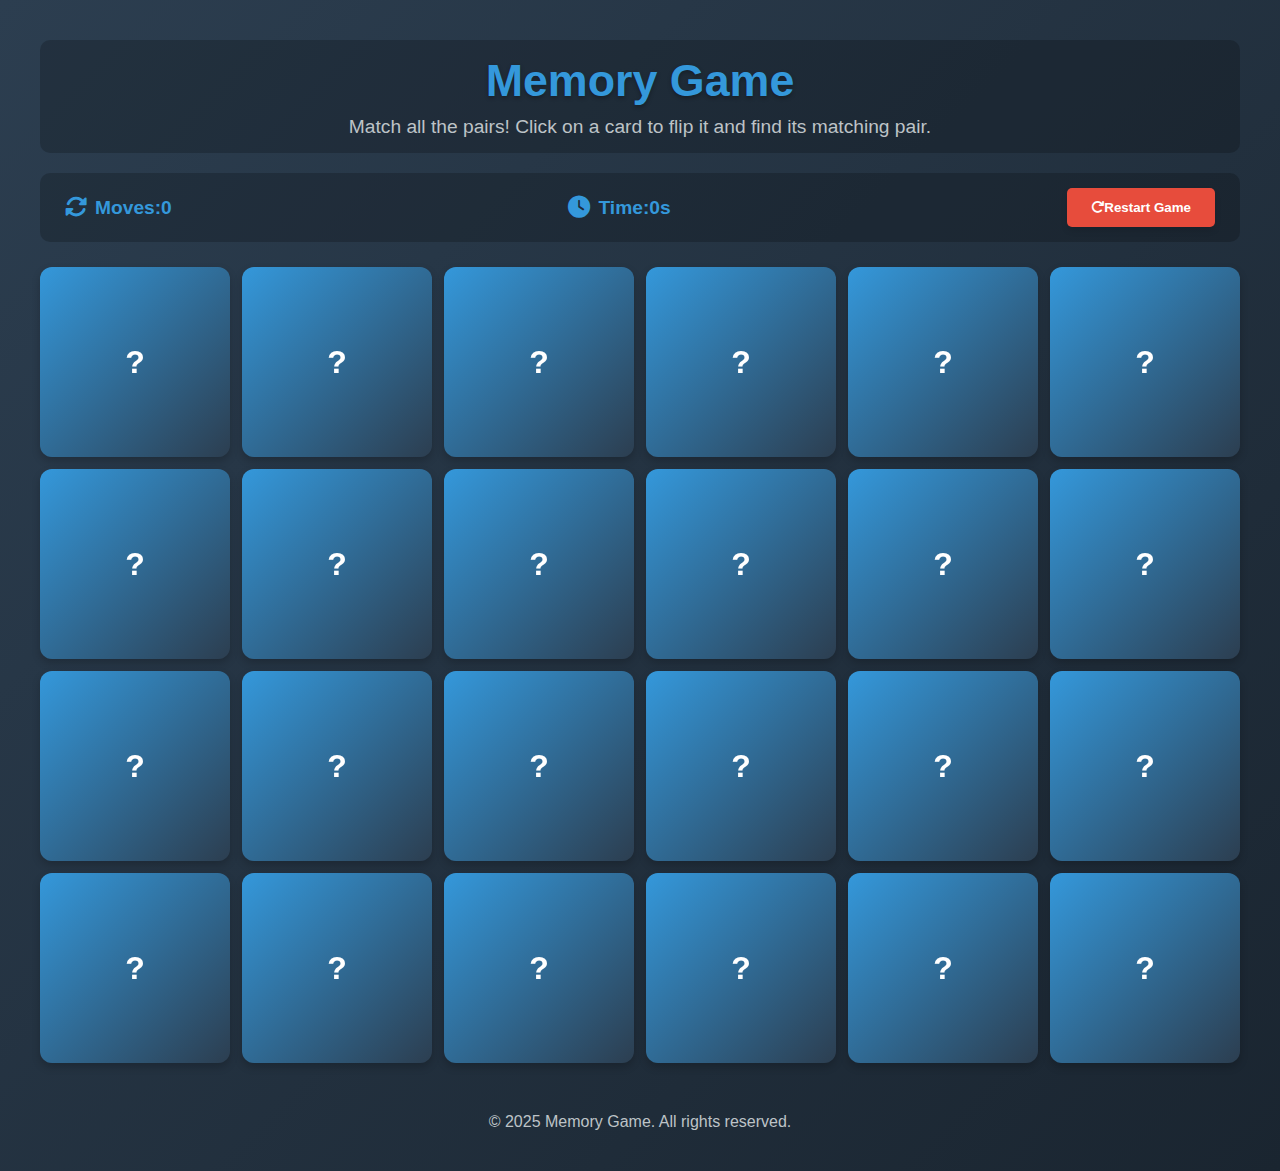
<file: index.html>
<!DOCTYPE html>
<html lang="en">
<head>
  <meta charset="UTF-8">
  <meta name="viewport" content="width=device-width, initial-scale=1.0">
  
  <!--font awesome and google fonts-->
  <link rel="stylesheet" href="https://cdnjs.cloudflare.com/ajax/libs/font-awesome/6.4.0/css/all.min.css">
  <link rel="stylesheet" href="assets/css/style.css">
  <title>Memory Game</title>
</head>
<body>
  <div class="container">
    <header>
      <h1>Memory Game</h1>
      <p class="instructions">Match all the pairs! Click on a card to flip it and find its matching pair.</p>
    </header>

    <div class="game-info">
      <div class="moves"><i class="fas fa-sync-alt"></i> Moves: <span id="moves-count">0</span></div>
      <div class="timer"><i class="fas fa-clock"></i> Time: <span id="time">0</span>s</div>
      <button class="restart-btn" id="restart"><i class="fas fa-redo"></i> Restart Game</button>
    </div>

    <div class="game-board desktop-layout" id="game-board">
      <!-- Cards will be generated by JavaScript -->
    </div>

    <footer>
      <p>© 2025 Memory Game. All rights reserved.</p>
    </footer>
  </div>

  <div class="win-message" id="win-message">
    <div class="win-content">
      <h2>Congratulations!</h2>
      <p>You've matched all the pairs in <span id="final-moves">0</span> moves and <span id="final-time">0</span> seconds!</p>
      <button class="play-again-btn" id="play-again"><i class="fas fa-play"></i> Play Again</button>
    </div>
  </div>

  <script src="assets/js/script.js"></script>
</body>
</html>
</file>
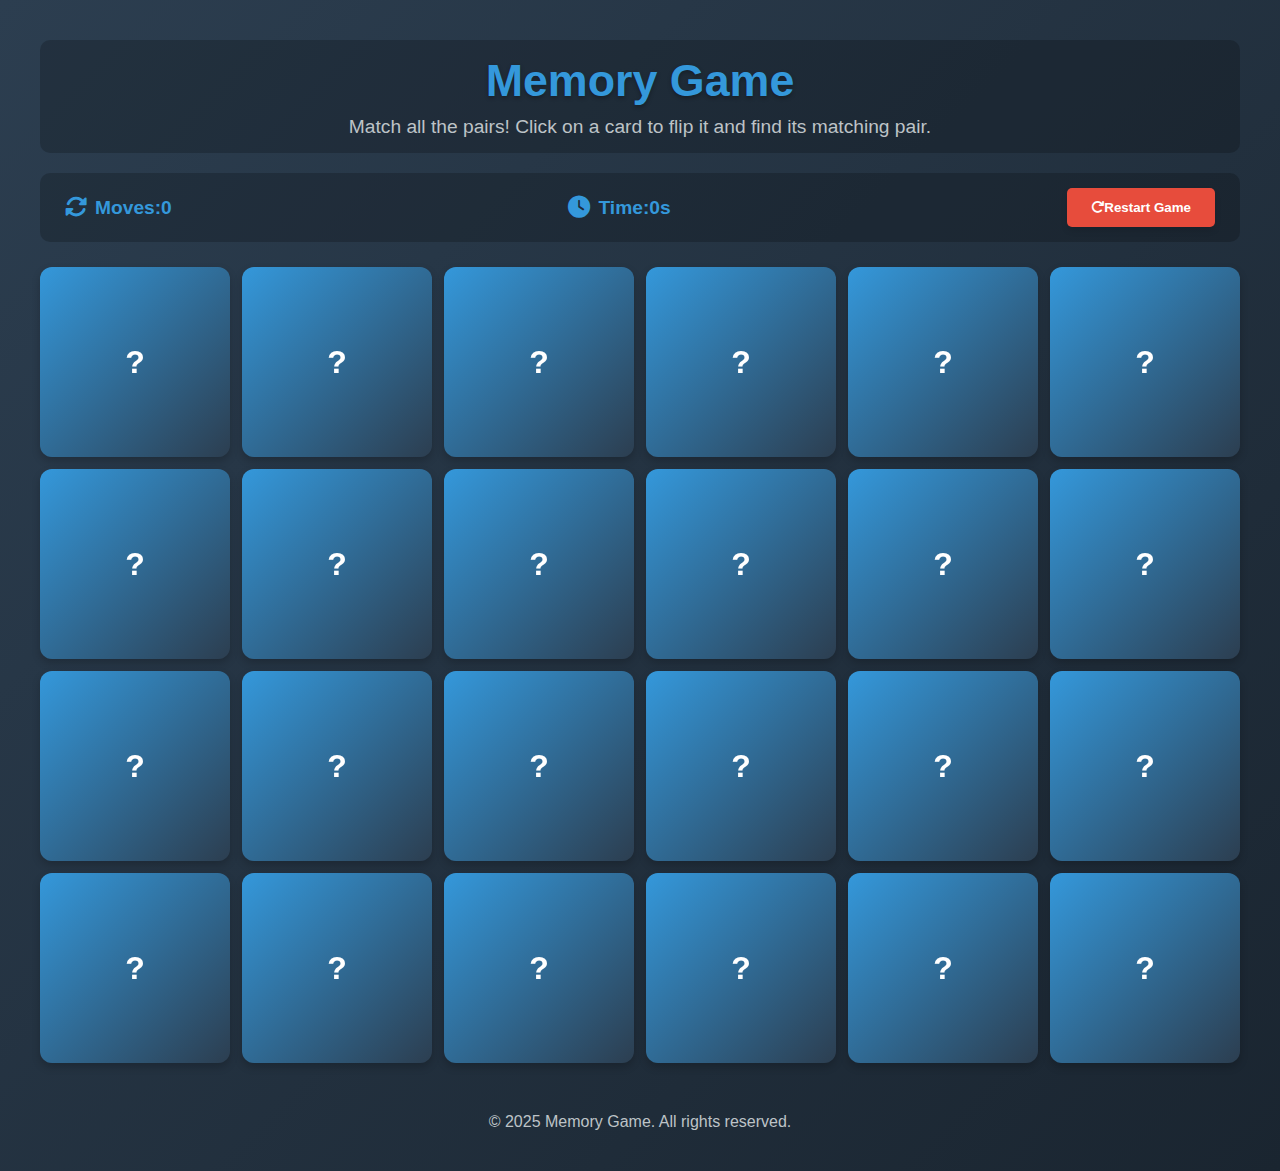
<file: project-2/index.html>
<!DOCTYPE html>
<html lang="en">
<head>
  <meta charset="UTF-8">
  <meta name="viewport" content="width=device-width, initial-scale=1.0">
  
  <!--font awesome and google fonts-->
  <link rel="stylesheet" href="https://cdnjs.cloudflare.com/ajax/libs/font-awesome/6.4.0/css/all.min.css">
  <link rel="stylesheet" href="assets/css/styles.css">
  <title>Memory Game</title>
</head>
<body>
  <div class="container">
    <header>
      <h1>Memory Game</h1>
      <p class="instructions">Match all the pairs! Click on a card to flip it and find its matching pair.</p>
    </header>

    <div class="game-info">
      <div class="moves"><i class="fas fa-sync-alt"></i> Moves: <span id="moves-count">0</span></div>
      <div class="timer"><i class="fas fa-clock"></i> Time: <span id="time">0</span>s</div>
      <button class="restart-btn" id="restart"><i class="fas fa-redo"></i> Restart Game</button>
    </div>

    <div class="game-board desktop-layout" id="game-board">
      <!-- Cards will be generated by JavaScript -->
    </div>

    <footer>
      <p>© 2025 Memory Game. All rights reserved.</p>
    </footer>
  </div>

  <div class="win-message" id="win-message">
    <div class="win-content">
      <h2>Congratulations!</h2>
      <p>You've matched all the pairs in <span id="final-moves">0</span> moves and <span id="final-time">0</span> seconds!</p>
      <button class="play-again-btn" id="play-again"><i class="fas fa-play"></i> Play Again</button>
    </div>
  </div>

  <script src="assets/js/scripts.js"></script>
</body>
</html>
</file>
<file: assets/css/style.css>
* {
  margin: 0;
  padding: 0;
  box-sizing: border-box;
  font-family: 'Segoe UI', Tahoma, Geneva, Verdana, sans-serif;
}

body {
  background: linear-gradient(135deg, #2c3e50, #1a2530);
  color: #ecf0f1;
  min-height: 100vh;
  display: flex;
  flex-direction: column;
  align-items: center;
  padding: 20px;
}

.container {
  width: 100%;
  max-width: 1200px;
  margin: 0 auto;
}

header {
  text-align: center;
  margin: 20px 0;
  padding: 15px;
  border-radius: 10px;
  background: rgba(0, 0, 0, 0.2);
  width: 100%;
}

h1 {
  font-size: 2.8rem;
  margin-bottom: 10px;
  color: #3498db;
  text-shadow: 0 2px 4px rgba(0, 0, 0, 0.3);
}

.instructions {
  font-size: 1.2rem;
  max-width: 600px;
  margin: 0 auto;
  color: #bdc3c7;
}

.game-info {
  display: flex;
  justify-content: space-between;
  align-items: center;
  background: rgba(0, 0, 0, 0.2);
  padding: 15px 25px;
  border-radius: 10px;
  margin-bottom: 25px;
  flex-wrap: wrap;
  width: 100%;
}

.moves, .timer {
  font-size: 1.2rem;
  font-weight: 600;
  color: #3498db;
  display: flex;
  align-items: center;
}

.moves i, .timer i {
  margin-right: 8px;
  font-size: 1.4rem;
}

.restart-btn {
  padding: 12px 24px;
  background: #e74c3c;
  color: white;
  border: none;
  border-radius: 5px;
  cursor: pointer;
  font-weight: 600;
  transition: all 0.3s ease;
  display: flex;
  align-items: center;
  box-shadow: 0 4px 6px rgba(0, 0, 0, 0.1);
}

.restart-btn:hover {
  background: #c0392b;
  transform: translateY(-2px);
  box-shadow: 0 6px 8px rgba(0, 0, 0, 0.15);
}

.game-board {
  display: grid;
  grid-gap: 12px;
  margin: 0 auto 30px;
  justify-content: center;
  max-width: 100%;
}

/* Layouts */
.desktop-layout { grid-template-columns: repeat(6, 1fr); }
.tablet-layout { grid-template-columns: repeat(4, 1fr); }
.mobile-layout { grid-template-columns: repeat(3, 1fr); }

.card {
  width: 100%;
  aspect-ratio: 1;
  perspective: 1000px;
  cursor: pointer;
}

.card-inner {
  position: relative;
  width: 100%;
  height: 100%;
  text-align: center;
  transition: transform 0.6s;
  transform-style: preserve-3d;
  border-radius: 12px;
  box-shadow: 0 4px 8px rgba(0, 0, 0, 0.2);
}

.card.flipped .card-inner { transform: rotateY(180deg); }
.card.matched .card-inner {
  transform: rotateY(180deg);
  box-shadow: 0 0 15px rgba(46, 204, 113, 0.6);
}

.card-front, .card-back {
  position: absolute;
  width: 100%;
  height: 100%;
  -webkit-backface-visibility: hidden;
  backface-visibility: hidden;
  display: flex;
  justify-content: center;
  align-items: center;
  border-radius: 12px;
}

.card-front {
  background: linear-gradient(135deg, #3498db, #2c3e50);
  color: white;
  font-size: 2rem;
  font-weight: bold;
}

.card-back {
  background-color: #fff;
  color: #2c3e50;
  transform: rotateY(180deg);
  font-size: 2.2rem;
  font-weight: bold;
}

.card.matched .card-back {
  background: linear-gradient(135deg, #2ecc71, #27ae60);
  color: white;
}

footer {
  text-align: center;
  color: #bdc3c7;
  margin-top: auto;
  padding: 20px 0;
  font-size: 1rem;
  width: 100%;
}

/* Win message */
.win-message {
  display: none;
  position: fixed;
  top: 0;
  left: 0;
  width: 100%;
  height: 100%;
  background-color: rgba(0, 0, 0, 0.9);
  flex-direction: column;
  justify-content: center;
  align-items: center;
  z-index: 100;
  color: white;
  text-align: center;
}

.win-content {
  background: linear-gradient(135deg, #3498db, #2c3e50);
  padding: 40px;
  border-radius: 15px;
  max-width: 90%;
  width: 500px;
  box-shadow: 0 10px 30px rgba(0, 0, 0, 0.5);
}

.win-content h2 { font-size: 2.5rem; color: #2ecc71; margin-bottom: 20px; }
.win-content p { font-size: 1.3rem; margin-bottom: 25px; }

/* Responsive adjustments */
@media (max-width: 1024px) {
  h1 { font-size: 2.4rem; }
  .instructions { font-size: 1.1rem; }
  .card-front { font-size: 1.8rem; }
  .card-back { font-size: 2rem; }
}

@media (max-width: 768px) {
  h1 { font-size: 2rem; }
  .instructions { font-size: 1rem; }
  .game-info { flex-direction: column; gap: 10px; }
}

@media (max-width: 480px) {
  h1 { font-size: 1.8rem; }
  .instructions { font-size: 0.9rem; }
  .card-front { font-size: 1.5rem; }
  .card-back { font-size: 1.7rem; }
}
</file>
<file: project-2/assets/css/styles.css>
* {
  margin: 0;
  padding: 0;
  box-sizing: border-box;
  font-family: 'Segoe UI', Tahoma, Geneva, Verdana, sans-serif;
}

body {
  background: linear-gradient(135deg, #2c3e50, #1a2530);
  color: #ecf0f1;
  min-height: 100vh;
  display: flex;
  flex-direction: column;
  align-items: center;
  padding: 20px;
}

.container {
  width: 100%;
  max-width: 1200px;
  margin: 0 auto;
}

header {
  text-align: center;
  margin: 20px 0;
  padding: 15px;
  border-radius: 10px;
  background: rgba(0, 0, 0, 0.2);
  width: 100%;
}

h1 {
  font-size: 2.8rem;
  margin-bottom: 10px;
  color: #3498db;
  text-shadow: 0 2px 4px rgba(0, 0, 0, 0.3);
}

.instructions {
  font-size: 1.2rem;
  max-width: 600px;
  margin: 0 auto;
  color: #bdc3c7;
}

.game-info {
  display: flex;
  justify-content: space-between;
  align-items: center;
  background: rgba(0, 0, 0, 0.2);
  padding: 15px 25px;
  border-radius: 10px;
  margin-bottom: 25px;
  flex-wrap: wrap;
  width: 100%;
}

.moves, .timer {
  font-size: 1.2rem;
  font-weight: 600;
  color: #3498db;
  display: flex;
  align-items: center;
}

.moves i, .timer i {
  margin-right: 8px;
  font-size: 1.4rem;
}

.restart-btn {
  padding: 12px 24px;
  background: #e74c3c;
  color: white;
  border: none;
  border-radius: 5px;
  cursor: pointer;
  font-weight: 600;
  transition: all 0.3s ease;
  display: flex;
  align-items: center;
  box-shadow: 0 4px 6px rgba(0, 0, 0, 0.1);
}

.restart-btn:hover {
  background: #c0392b;
  transform: translateY(-2px);
  box-shadow: 0 6px 8px rgba(0, 0, 0, 0.15);
}

.game-board {
  display: grid;
  grid-gap: 12px;
  margin: 0 auto 30px;
  justify-content: center;
  max-width: 100%;
}

/* Layouts */
.desktop-layout { grid-template-columns: repeat(6, 1fr); }
.tablet-layout { grid-template-columns: repeat(4, 1fr); }
.mobile-layout { grid-template-columns: repeat(3, 1fr); }

.card {
  width: 100%;
  aspect-ratio: 1;
  perspective: 1000px;
  cursor: pointer;
}

.card-inner {
  position: relative;
  width: 100%;
  height: 100%;
  text-align: center;
  transition: transform 0.6s;
  transform-style: preserve-3d;
  border-radius: 12px;
  box-shadow: 0 4px 8px rgba(0, 0, 0, 0.2);
}

.card.flipped .card-inner { transform: rotateY(180deg); }
.card.matched .card-inner {
  transform: rotateY(180deg);
  box-shadow: 0 0 15px rgba(46, 204, 113, 0.6);
}

.card-front, .card-back {
  position: absolute;
  width: 100%;
  height: 100%;
  -webkit-backface-visibility: hidden;
  backface-visibility: hidden;
  display: flex;
  justify-content: center;
  align-items: center;
  border-radius: 12px;
}

.card-front {
  background: linear-gradient(135deg, #3498db, #2c3e50);
  color: white;
  font-size: 2rem;
  font-weight: bold;
}

.card-back {
  background-color: #fff;
  color: #2c3e50;
  transform: rotateY(180deg);
  font-size: 2.2rem;
  font-weight: bold;
}

.card.matched .card-back {
  background: linear-gradient(135deg, #2ecc71, #27ae60);
  color: white;
}

footer {
  text-align: center;
  color: #bdc3c7;
  margin-top: auto;
  padding: 20px 0;
  font-size: 1rem;
  width: 100%;
}

/* Win message */
.win-message {
  display: none;
  position: fixed;
  top: 0;
  left: 0;
  width: 100%;
  height: 100%;
  background-color: rgba(0, 0, 0, 0.9);
  flex-direction: column;
  justify-content: center;
  align-items: center;
  z-index: 100;
  color: white;
  text-align: center;
}

.win-content {
  background: linear-gradient(135deg, #3498db, #2c3e50);
  padding: 40px;
  border-radius: 15px;
  max-width: 90%;
  width: 500px;
  box-shadow: 0 10px 30px rgba(0, 0, 0, 0.5);
}

.win-content h2 { font-size: 2.5rem; color: #2ecc71; margin-bottom: 20px; }
.win-content p { font-size: 1.3rem; margin-bottom: 25px; }

/* Responsive adjustments */
@media (max-width: 1024px) {
  h1 { font-size: 2.4rem; }
  .instructions { font-size: 1.1rem; }
  .card-front { font-size: 1.8rem; }
  .card-back { font-size: 2rem; }
}

@media (max-width: 768px) {
  h1 { font-size: 2rem; }
  .instructions { font-size: 1rem; }
  .game-info { flex-direction: column; gap: 10px; }
}

@media (max-width: 480px) {
  h1 { font-size: 1.8rem; }
  .instructions { font-size: 0.9rem; }
  .card-front { font-size: 1.5rem; }
  .card-back { font-size: 1.7rem; }
}
</file>
